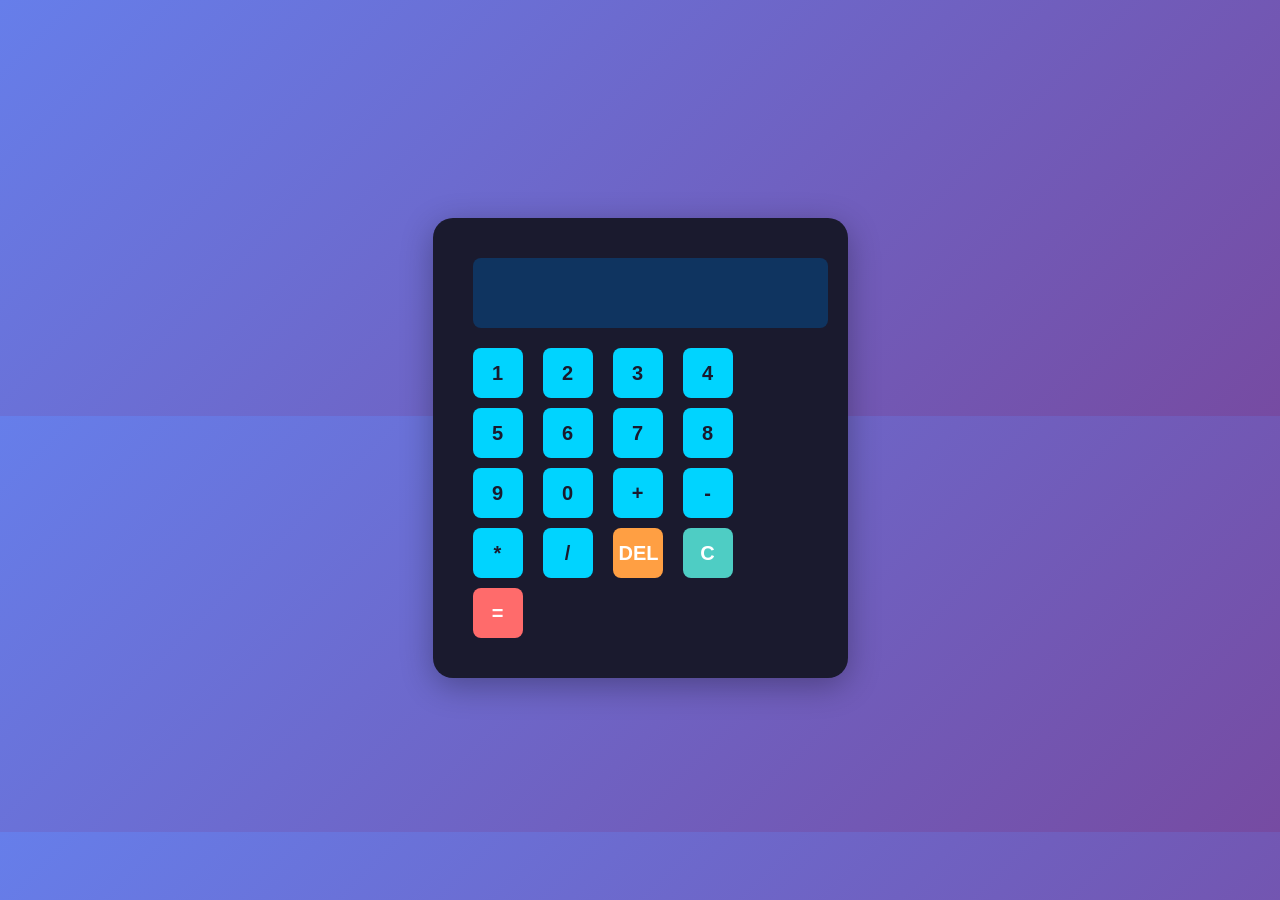
<file: BASIC_CALC/index.html>
<!DOCTYPE html>
<html lang="en">
<head>
    <meta charset="UTF-8">
    <meta name="viewport" content="width=device-width, initial-scale=1.0">
    <link rel="stylesheet" href="style.css">
    <title>Document</title>
</head>
<body>
    <!-- <h2 class="heading">My Calculator</h2> -->
    <div class="calculator">
        <input type="text" id="display" >
        <br>
        <div class="buttons">
        <button onclick="append('1')">1</button>
        <button onclick="append('2')">2</button>
        <button onclick="append('3')">3</button>
        <button onclick="append('4')">4</button>
        <button onclick="append('5')">5</button>
        <button onclick="append('6')">6</button>
        <button onclick="append('7')">7</button>
        <button onclick="append('8')">8</button>
        <button onclick="append('9')">9</button>
        <button onclick="append('0')">0</button>
        <button onclick="append('+')">+</button>
        <button onclick="append('-')">-</button>
        <button onclick="append('*')">*</button>
        <button onclick="append('/')">/</button>
        <button onclick="deletelast()">DEL</button>
        <button onclick="cleardisplay()">C</button>
        <button onclick="calculate()">=</button>
       </div>
    </div>
    <script src="script.js"></script>
</body>
</html>
</file>
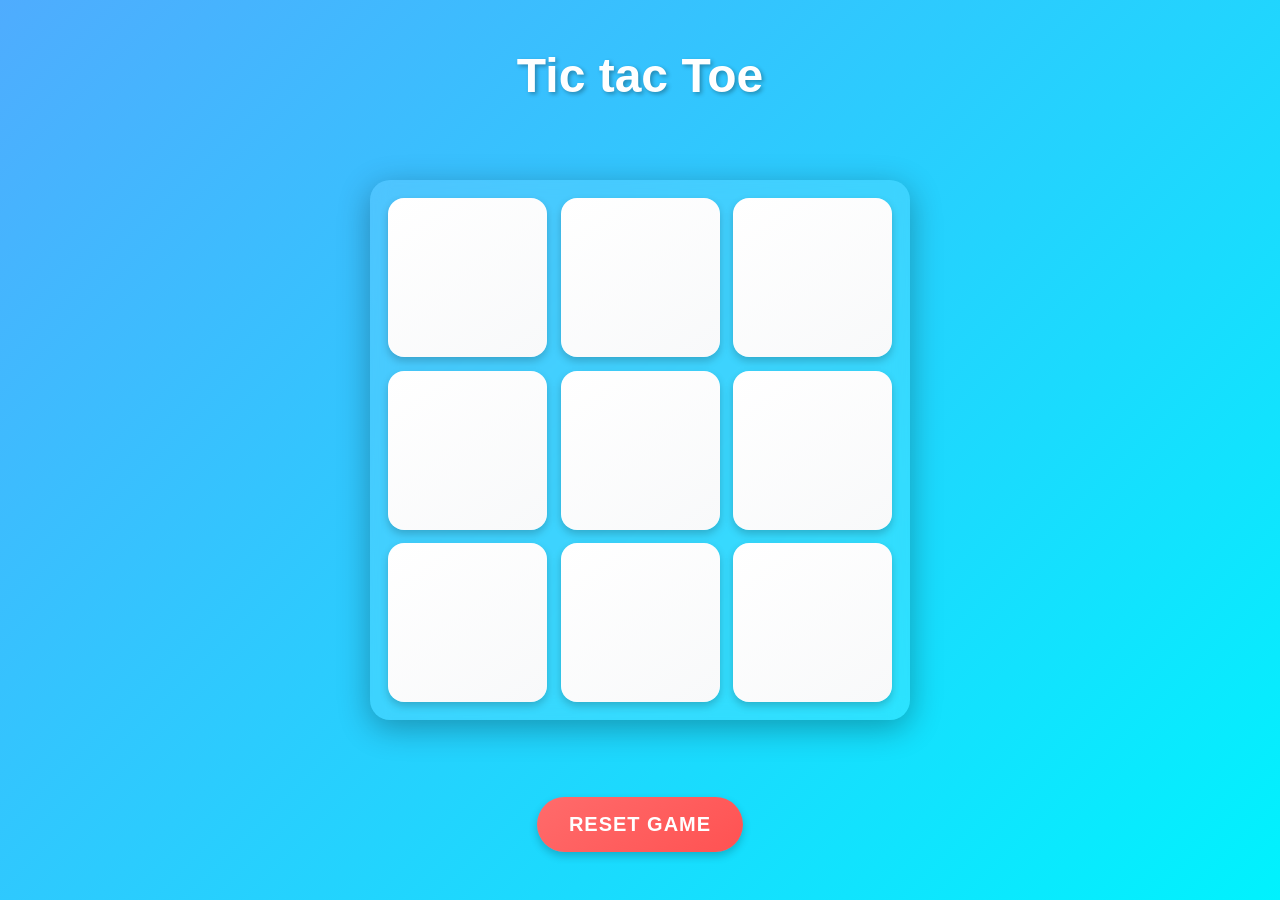
<file: tic_tac_toe/index.html>
<!DOCTYPE html>
<html lang="en">
<head>
  <meta charset="UTF-8">
  <meta name="viewport" content="width=device-width, initial-scale=1.0">
  <title>Tic tac toe</title>
  <link rel="stylesheet" href="style.css" class="rel">
</head>
<body>
  
  <main>
    <h1>Tic tac Toe</h1>
    <div class="containter">
    <div class="game">
      <button class="box"></button>
      <button class="box"></button>
      <button class="box"></button>
      <button class="box"></button>
      <button class="box"></button>
      <button class="box"></button>
      <button class="box"></button>
      <button class="box"></button>
      <button class="box"></button>
      
    </div>
    </div>
    <button class="reset">reset game</button>
    <div class="msg-container hide">
    <p class="msg">
      Winner</p>
  </div>
  </main>
  <script src="script.js"></script>
</body>
</html>
</file>
<file: BASIC_CALC/style.css>
body
{
    display: flex;
    justify-content: center;
    align-items: center;
    height: 400px;
    background: linear-gradient(135deg, #667eea 0%, #764ba2 100%);
    font-family: 'Franklin Gothic Medium', 'Arial Narrow', Arial, sans-serif;

}
.calculator{
background: #1a1a2e;
padding: 40px;
margin:20px;
border-radius:20px;
margin-top: 500px;
box-shadow: 0 8px 32px rgba(0, 0, 0, 0.3);
}

h2 {
    color: #fff;
    text-align: center;
    margin-bottom: 20px;
}

#display
{
    width:100%;
    height: 50px;
    font-weight: bold;
    font-size: 24px;
    border: none;
    margin-bottom: 20px;
    background-color: #0f3460;
    color: #00d4ff;
    border-radius: 8px;
    padding: 10px;
    text-align: right;
}

button
{
    display: inline-block;
    height:50px ;
    width: 50px;
    font-size:20px ;
    border-radius:8px;
    border: none;
    cursor: pointer;
    background-color: #00d4ff;
    color: #1a1a2e;
    font-weight: bold;
    transition: all 0.3s ease;
}

button:last-child {
    background-color: #ff6b6b;
    color: white;
}

button:nth-last-child(2) {
    background-color: #4ecdc4;
    color: white;
}

button:nth-last-child(3) {
    background-color: #ff9f43;
    color: white;
}

.buttons{
display:grid;
grid-template-columns:repeat(4,60px);
gap:10px;
}

button:hover{
transform: scale(1.05);
box-shadow: 0 4px 12px rgba(0, 212, 255, 0.4);
}
</file>
<file: tic_tac_toe/style.css>
*{
  margin:0;
  padding:0;
  box-sizing: border-box;
}

body{
  background: linear-gradient(135deg, #4facfe 0%, #00f2fe 100%);
  font-family: 'Arial', sans-serif;
  text-align: center;
  min-height: 100vh;
  display: flex;
  flex-direction: column;
  justify-content: center;
  align-items: center;
}

h1 {
  color: white;
  font-size: 3rem;
  margin-bottom: 2rem;
  text-shadow: 2px 2px 4px rgba(0,0,0,0.3);
  font-weight: bold;
}

.containter {
  height: 70vh;
  display:flex;
  justify-content: center;
  align-items: center;
  gap:1.5vmin;
}

.game {
  height: 60vmin;
  width:60vmin;
  display: grid;
  grid-template-columns: repeat(3, 1fr);
  grid-template-rows: repeat(3, 1fr);
  gap: 1.5vmin;
  background: rgba(255,255,255,0.1);
  border-radius: 20px;
  padding: 2vmin;
  backdrop-filter: blur(10px);
  box-shadow: 0 8px 32px rgba(0,0,0,0.3);
}

.box {
  border-radius: 1rem;
  border:none;
  box-shadow: 0 4px 8px rgba(0,0,0,0.2);
  font-size: 8vmin;
  color: #2c3e50;
  background: linear-gradient(145deg, #ffffff, #f8f9fa);
  cursor: pointer;
  transition: all 0.3s ease;
  font-weight: bold;
  display: flex;
  justify-content: center;
  align-items: center;
}

.box:hover {
  transform: translateY(-3px);
  box-shadow: 0 8px 16px rgba(0,0,0,0.3);
  background: linear-gradient(145deg, #e9ecef, #dee2e6);
}

.box:active {
  transform: translateY(-1px);
  box-shadow: 0 4px 8px rgba(0,0,0,0.2);
}

.box:disabled {
  cursor: not-allowed;
  opacity: 0.8;
}

.winner {
  background: linear-gradient(145deg, #ffd700, #ffb347) !important;
  transform: scale(1.05);
  box-shadow: 0 6px 12px rgba(0,0,0,0.4);
  animation: winnerPulse 0.6s ease-in-out;
}

@keyframes winnerPulse {
  0% { transform: scale(1); }
  50% { transform: scale(1.1); }
  100% { transform: scale(1.05); }
}

.reset {
  padding: 1rem 2rem;
  font-size: 1.25rem;
  background: linear-gradient(145deg, #ff6b6b, #ff5252);
  color: white;
  border: none;
  border-radius: 50px;
  cursor: pointer;
  margin-top: 2rem;
  box-shadow: 0 4px 8px rgba(0,0,0,0.2);
  transition: all 0.3s ease;
  font-weight: bold;
  text-transform: uppercase;
  letter-spacing: 1px;
}

.reset:hover {
  transform: translateY(-2px);
  box-shadow: 0 6px 12px rgba(0,0,0,0.3);
  background: linear-gradient(145deg, #ff5252, #ff3838);
}

.reset:active {
  transform: translateY(0);
  box-shadow: 0 2px 4px rgba(0,0,0,0.2);
}

.msg-container {
  margin-top: 2rem;
  padding: 1.5rem 3rem;
  background: linear-gradient(145deg, #ffffff, #f8f9fa);
  border-radius: 20px;
  box-shadow: 0 4px 8px rgba(0,0,0,0.2);
  backdrop-filter: blur(10px);
  border: 2px solid rgba(255,215,0,0.3);
  animation: messageAppear 0.5s ease-out;
}

.msg {
  font-size: 1.5rem;
  color: #2c3e50;
  font-weight: bold;
  margin: 0;
  font-family: 'Arial', sans-serif;
  text-align: center;
  text-shadow: 1px 1px 2px rgba(0,0,0,0.1);
}

@keyframes messageAppear {  
  0% { 
    opacity: 0; 
    transform: translateY(20px) scale(0.9); 
  }
  100% { 
    opacity: 1; 
    transform: translateY(0) scale(1); 
  }
}

.hide {
  display: none;
}
</file>
